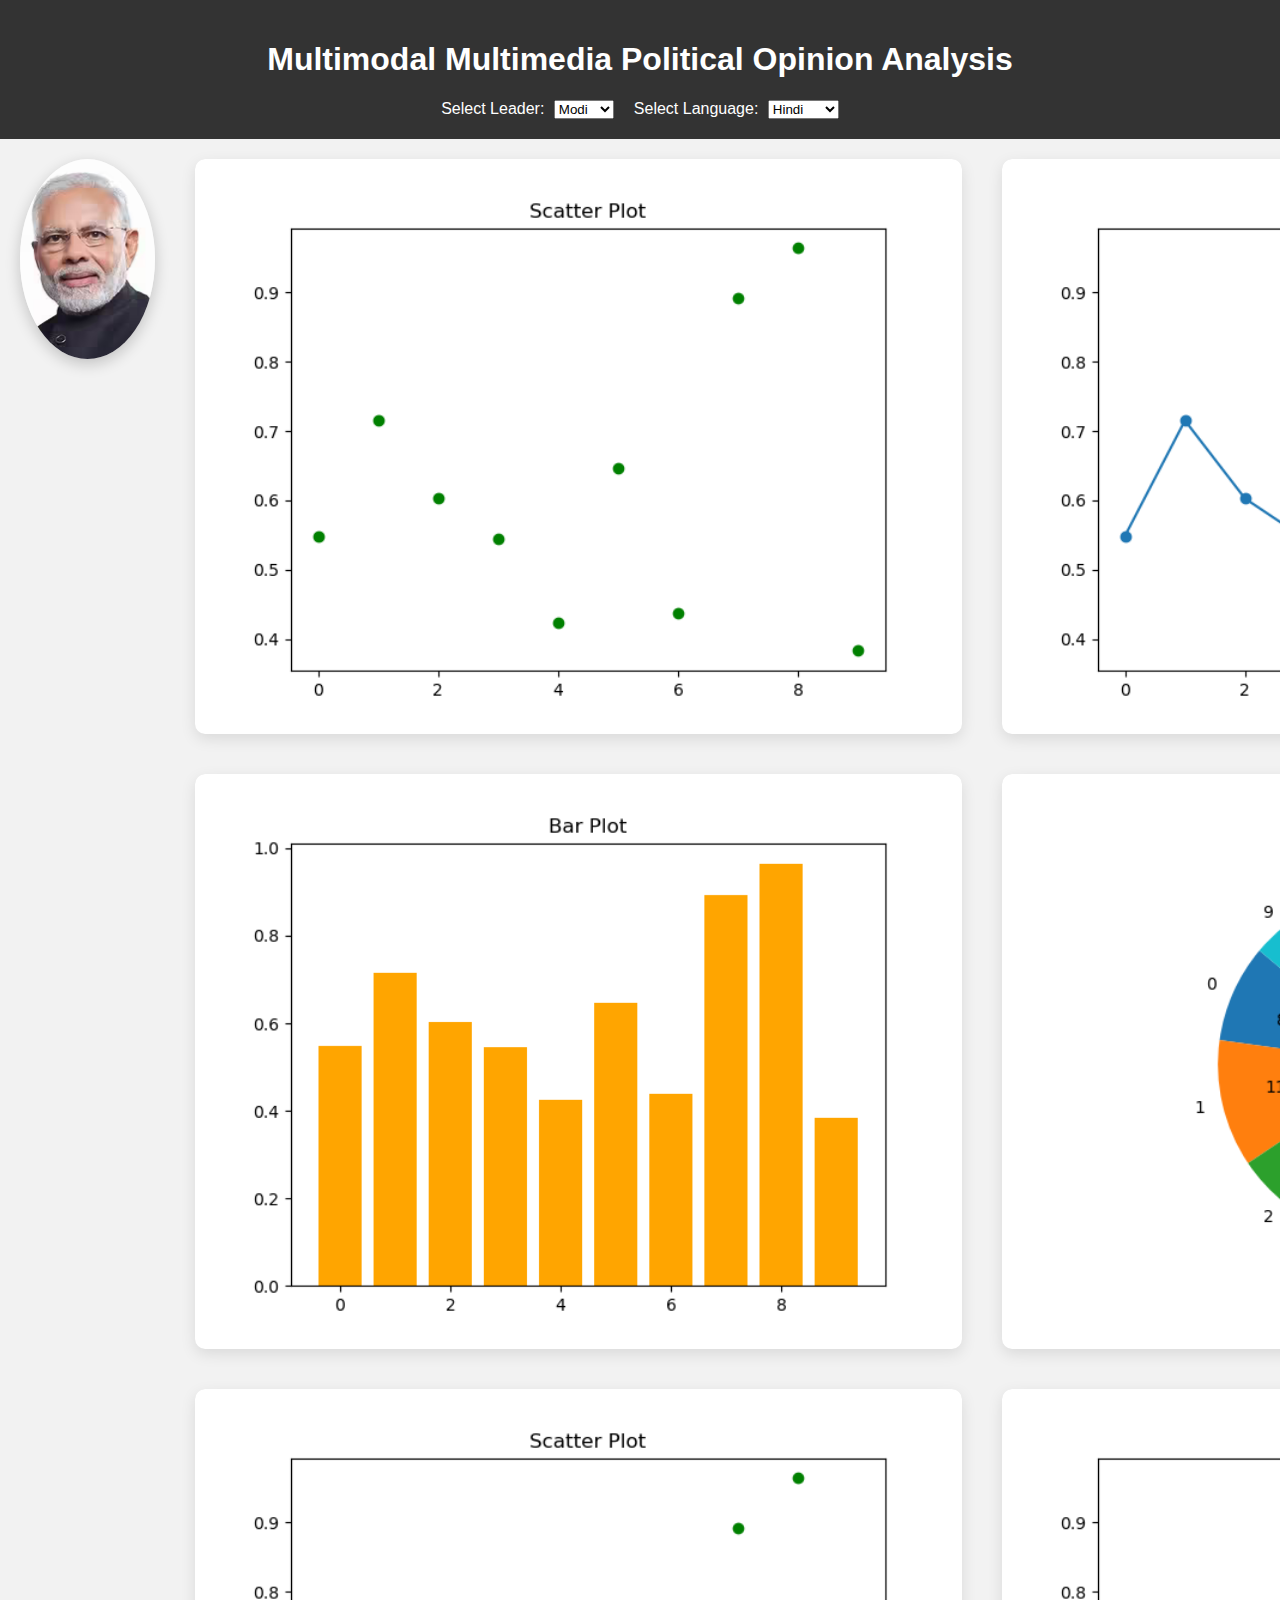
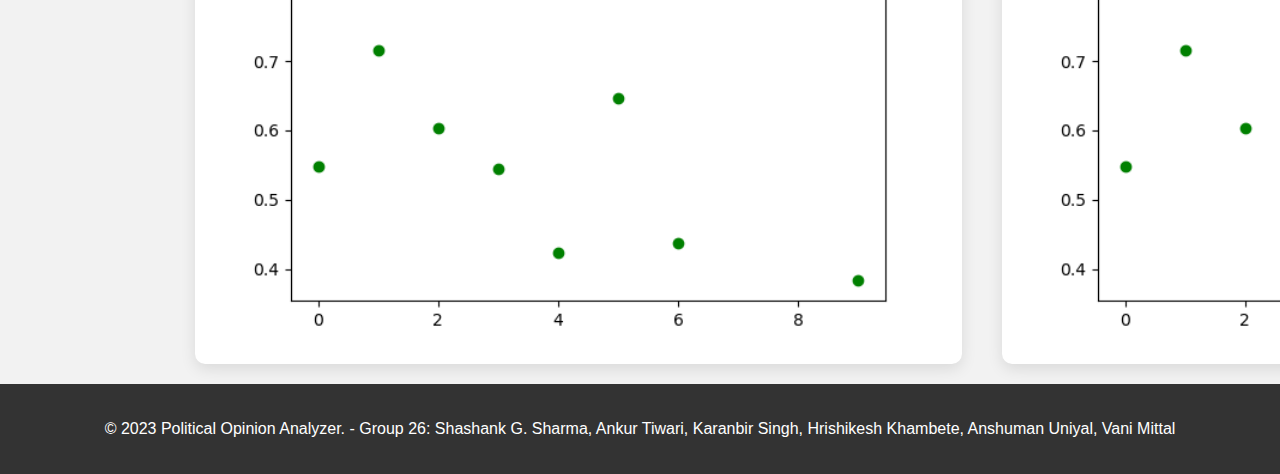
<file: website/index.html>
<!DOCTYPE html>
<html lang="en">
<head>
    <meta charset="UTF-8">
    <meta name="viewport" content="width=device-width, initial-scale=1.0">
    <title>Political Opinion Analyzer</title>
    <link rel="stylesheet" href="style.css">
</head>
<body>
    <header>
        <h1 class = 'loda'>Multimodal Multimedia Political Opinion Analysis</h1>
        <div class="dropdown-container">
            <div class="dropdown">
                <label for="leader-select">Select Leader:</label>
                <select id="leader-select"></select>
            </div>
            <div class="dropdown">
                <label for="language-select">Select Language:</label>
                <select id="language-select"></select>
            </div>
        </div>
    </header>

    <main>
        <div class="leader-image-container">
            <img class="leader-image" src="" alt="Leader Image">
        </div>
        <div class="visualization-container">
            <div class="row">
                <img id="sentiment-plot-1" alt="Sentiment Visualization 1" class="sentiment-plot">
                <img id="sentiment-plot-2" alt="Sentiment Visualization 2" class="sentiment-plot">
            </div>
            <div class="row">
                <img id="sentiment-plot-3" alt="Sentiment Visualization 3" class="sentiment-plot">
                <img id="sentiment-plot-4" alt="Sentiment Visualization 4" class="sentiment-plot">
            </div>
            <div class="row">
                <img id="sentiment-plot-5" alt="Sentiment Visualization 5" class="sentiment-plot">
                <img id="sentiment-plot-6" alt="Sentiment Visualization 6" class="sentiment-plot">
            </div>
        </div>
    </main>

    <div class="background-image"></div>

    <footer>
        <p>&copy; 2023 Political Opinion Analyzer. - Group 26: Shashank G. Sharma, Ankur Tiwari, Karanbir Singh, Hrishikesh Khambete, Anshuman Uniyal, Vani Mittal</p>
    </footer>

    <script src="script.js"></script>
</body>
</html>
</file>
<file: website/style.css>
/* General styles */
body {
  font-family: 'Segoe UI', Tahoma, Geneva, Verdana, sans-serif;
  margin: 0;
  padding: 0;
  box-sizing: border-box;
  min-height: 100vh;
  display: flex;
  flex-direction: column;
}

/* Header and Footer styles */
header, footer {
  background-color: #333;
  color: #fff;
  padding: 20px;
  text-align: center;
}

.loda {
  font-weight: 800;
  font-size: 800;
}

footer {
  margin-top: auto;
}

/* Dropdown menu styles */
.dropdown-container {
  display: flex;
  justify-content: center;
  margin-top: 20px;
}

.dropdown {
  margin: 0 10px;
}

.dropdown label {
  margin-right: 5px;
}

/* Main content styles */
main {
  display: flex;
  justify-content: space-between;
  align-items: flex-start;
  padding: 20px;
  background-color: #f2f2f2;
  flex-grow: 1;
}

/* Leader image styles */
.leader-image-container {
  width: 200px;
  height: 200px;
  border-radius: 50%;
  overflow: hidden;
  margin-right: 40px;
  box-shadow: 0 5px 15px rgba(0, 0, 0, 0.2);
}

.leader-image {
  width: 100%;
  height: 100%;
  object-fit: cover;
  transition: transform 0.3s ease;
}

.leader-image:hover {
  transform: scale(1.1);
}

/* Visualization layout styles */
.visualization-container {
  display: flex;
  flex-direction: column;
  gap: 40px;
  flex-grow: 1;
}

.row {
  display: flex;
  justify-content: space-between;
  gap: 40px;
}

.sentiment-plot {
  width: 100%;
  max-width: 800px;
  height: 575px;
  background-color: #ddd;
  border-radius: 10px;
  box-shadow: 0 5px 15px rgba(0, 0, 0, 0.1);
}
</file>
